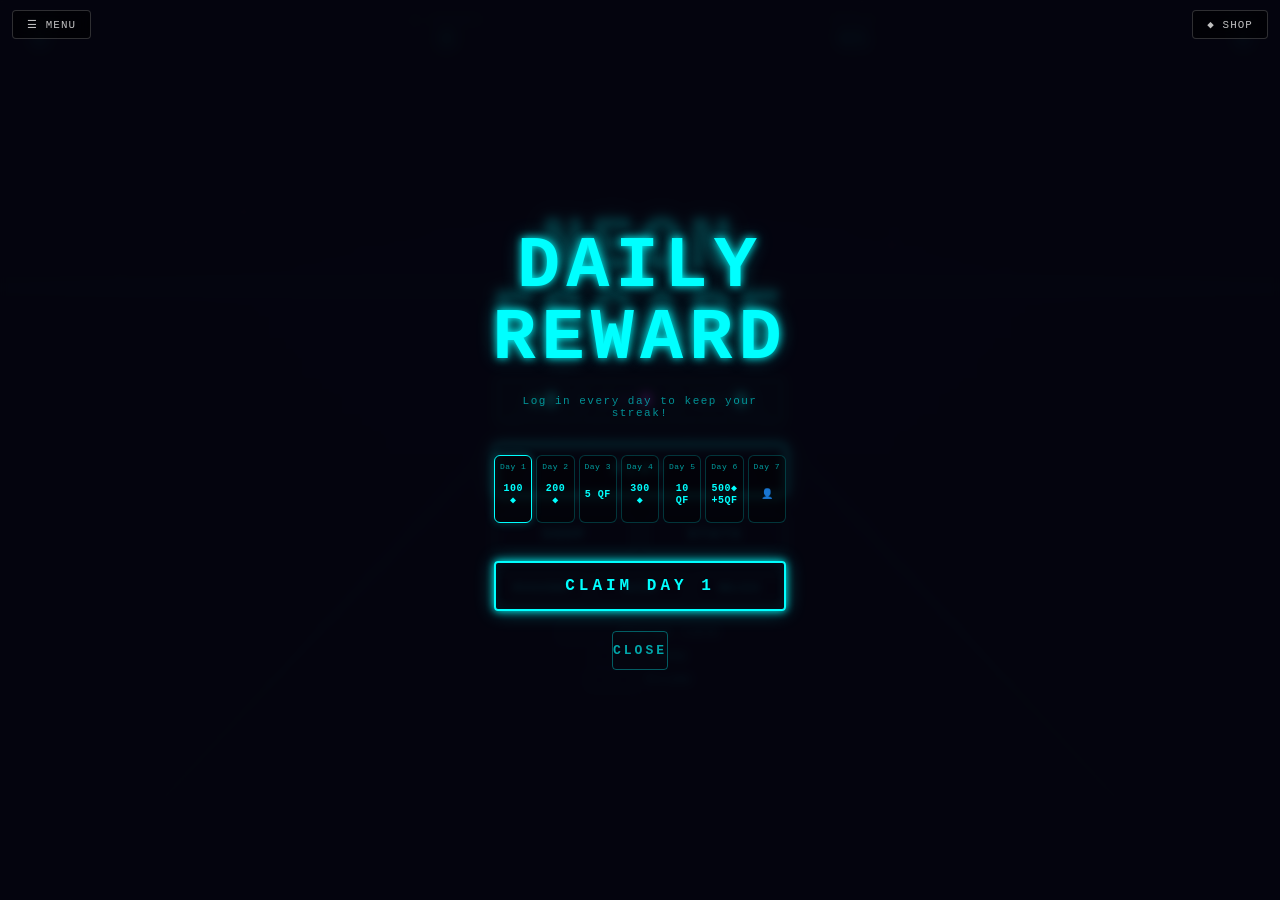
<file: index.html>
<!DOCTYPE html>
<html lang="en">
<head>
  <meta charset="UTF-8" />
  <!--
    index.html  [MODIFIED v4 — long-term progression]
    ==================================================
    Changes from v3:
      1. Main menu: added Quantum Fragment display (#menu-qf), added
         MISSIONS / SKINS / RELICS buttons in a second menu row.
      2. #daily-reward-screen (NEW): 7-day reward grid + claim button.
      3. #missions-screen (NEW): daily missions list + achievement list.
      4. #skins-screen (NEW): scrollable skin card grid.
      5. #relics-screen (NEW): relic list with slots display.
      6. Script order: 5 new systems added between worldSystem.js and gameManager.js.

    Unchanged: canvas, #ingame-nav, #hud, #world-select-screen,
               #gameover-screen, #shop-screen, #stats-screen.
  -->
  <meta name="viewport" content="width=device-width, initial-scale=1.0, maximum-scale=1.0, user-scalable=no" />
  <meta name="apple-mobile-web-app-capable" content="yes" />
  <meta name="apple-mobile-web-app-status-bar-style" content="black-translucent" />
  <title>Neon Escape</title>
  <link rel="stylesheet" href="style.css" />
</head>
<body>
  <div id="game-container">

    <canvas id="gameCanvas"></canvas>

    <!-- ─── In-Game Navigation [v3] ──────────────────────────────────────── -->
    <div id="ingame-nav" class="hidden">
      <button id="ingame-menu-btn" class="ingame-btn">☰ MENU</button>
      <button id="ingame-shop-btn" class="ingame-btn">◆ SHOP</button>
    </div>

    <!-- ─── HUD ──────────────────────────────────────────────────────────── -->
    <div id="hud" class="hidden">
      <div id="score-display">
        <span class="hud-label">SCORE</span>
        <span id="score" class="hud-value">0</span>
      </div>

      <div id="shard-hud-display">
        <span class="hud-label shard-label">◆ SHARDS</span>
        <span id="hud-shards" class="hud-value shard-value">0</span>
      </div>

      <div id="world-hud-display">
        <span class="hud-label">WORLD</span>
        <span id="hud-world" class="hud-value world-value">W1</span>
      </div>

      <div id="best-display">
        <span class="hud-label">BEST</span>
        <span id="best" class="hud-value">0</span>
      </div>
    </div>

    <!-- ─── Start / Main Menu ────────────────────────────────────────────── -->
    <div id="start-screen" class="screen">
      <div class="screen-inner">
        <h1 class="neon-title">NEON<br/>ESCAPE</h1>

        <!-- [MODIFIED v4] Added QF display -->
        <div class="menu-stats-bar">
          <div class="menu-stat">
            <span class="menu-shard-icon">◆</span>
            <span id="menu-currency" class="menu-stat-value">0</span>
          </div>
          <div class="menu-stat-sep">|</div>
          <div class="menu-stat">
            <span class="menu-stat-label qf-label">◉ QF</span>
            <span id="menu-qf" class="menu-stat-value qf-value">0</span>
          </div>
          <div class="menu-stat-sep">|</div>
          <div class="menu-stat">
            <span class="menu-stat-label">BEST</span>
            <span id="menu-best" class="menu-stat-value">0</span>
          </div>
        </div>

        <button id="start-btn" class="neon-btn">PLAY</button>

        <!-- Row 1: Shop + Stats (unchanged) -->
        <div class="menu-row">
          <button id="shop-btn" class="neon-btn-secondary">SHOP</button>
          <button id="stats-btn" class="neon-btn-secondary">STATS</button>
        </div>

        <!-- [NEW v4] Row 2: Missions, Skins, Relics -->
        <div class="menu-row">
          <button id="missions-btn" class="neon-btn-secondary">MISSIONS</button>
          <button id="skins-btn" class="neon-btn-secondary">SKINS</button>
          <button id="relics-btn" class="neon-btn-secondary">RELICS</button>
        </div>

        <div class="controls-hint">
          <div class="hint-row"><span class="hint-key">← →</span><span>Change Lane</span></div>
          <div class="hint-row"><span class="hint-key">↑</span><span>Jump</span></div>
          <div class="hint-row"><span class="hint-key">↓</span><span>Slide</span></div>
          <div class="hint-row hint-mobile"><span class="hint-key">SWIPE</span><span>to control</span></div>
        </div>
      </div>
    </div>

    <!-- ─── World Select Screen [v3] ─────────────────────────────────────── -->
    <div id="world-select-screen" class="screen hidden">
      <div class="screen-inner world-select-inner">
        <h2 class="neon-title">SELECT WORLD</h2>
        <div id="world-list" class="world-list"></div>
        <button id="world-select-back-btn" class="neon-btn-secondary">← BACK</button>
      </div>
    </div>

    <!-- ─── Daily Reward Screen [NEW v4] ─────────────────────────────────── -->
    <!--
      Shown automatically on IDLE entry if there is an unclaimed reward.
      #daily-reward-grid is populated by GameManager._buildDailyRewardUI().
      Streak shown as 7 cards; today's card highlighted; claimed cards checked.
    -->
    <div id="daily-reward-screen" class="screen hidden">
      <div class="screen-inner">
        <h2 class="neon-title">DAILY REWARD</h2>
        <p class="screen-subtitle">Log in every day to keep your streak!</p>

        <div id="daily-reward-grid" class="daily-grid"></div>

        <button id="daily-reward-claim-btn" class="neon-btn">CLAIM</button>
        <button id="daily-reward-close-btn" class="neon-btn-secondary">CLOSE</button>
      </div>
    </div>

    <!-- ─── Missions Screen [NEW v4] ─────────────────────────────────────── -->
    <!--
      Two sections: daily (3 missions, reset each day) and achievements (permanent).
      Each mission card has a progress bar + CLAIM button when completable.
      Populated by GameManager._buildMissionUI().
    -->
    <div id="missions-screen" class="screen hidden">
      <div class="screen-inner missions-inner">
        <h2 class="neon-title">MISSIONS</h2>

        <div class="missions-section">
          <h3 class="section-label">DAILY MISSIONS</h3>
          <div id="daily-mission-list" class="mission-list"></div>
        </div>

        <div class="missions-section">
          <h3 class="section-label">ACHIEVEMENTS</h3>
          <div id="achievement-list" class="mission-list"></div>
        </div>

        <button id="missions-close-btn" class="neon-btn">← BACK</button>
      </div>
    </div>

    <!-- ─── Skin Select Screen [NEW v4] ──────────────────────────────────── -->
    <!--
      Lists all 5 skins. Owned skins show EQUIP button; locked show UNLOCK cost.
      Currently equipped skin shows EQUIPPED badge.
      Populated by GameManager._buildSkinUI().
    -->
    <div id="skins-screen" class="screen hidden">
      <div class="screen-inner skins-inner">
        <h2 class="neon-title">SKINS</h2>
        <div id="skin-list" class="skin-list"></div>
        <button id="skins-close-btn" class="neon-btn">← BACK</button>
      </div>
    </div>

    <!-- ─── Relic Equip Screen [NEW v4] ──────────────────────────────────── -->
    <!--
      Shows equipped relic slots summary + all relics (owned/locked).
      Relics can be purchased with shards, equipped into up to 3 slots.
      Populated by GameManager._buildRelicUI().
    -->
    <div id="relics-screen" class="screen hidden">
      <div class="screen-inner relics-inner">
        <h2 class="neon-title">RELICS</h2>

        <!-- Current equipped slots -->
        <div id="relic-slots-display" class="relic-slots"></div>

        <!-- All relics -->
        <div id="relic-list" class="relic-list"></div>

        <button id="relics-close-btn" class="neon-btn">← BACK</button>
      </div>
    </div>

    <!-- ─── Game Over ────────────────────────────────────────────────────── -->
    <div id="gameover-screen" class="screen hidden">
      <div class="screen-inner">
        <h2 class="neon-title danger">GAME<br/>OVER</h2>

        <div class="score-block">
          <div class="score-row">
            <span class="score-label">SCORE</span>
            <span id="final-score" class="score-val">0</span>
          </div>
          <div class="score-row">
            <span class="score-label">BEST</span>
            <span id="final-best" class="score-val accent">0</span>
          </div>
          <div class="score-row">
            <span class="score-label">SHARDS</span>
            <span class="score-val shard-earned">+<span id="gameover-shards">0</span> ◆</span>
          </div>
          <div class="score-row hidden" id="gameover-multiplier-row">
            <span class="score-label">BONUS</span>
            <span id="gameover-multiplier-text" class="score-val shard-earned"></span>
          </div>
        </div>

        <button id="restart-btn" class="neon-btn">PLAY AGAIN</button>

        <div class="menu-row gameover-nav">
          <button id="gameover-world-btn" class="neon-btn-secondary">⊞ WORLDS</button>
          <button id="gameover-menu-btn"  class="neon-btn-secondary">⌂ MENU</button>
        </div>
      </div>
    </div>

    <!-- ─── Shop Screen ──────────────────────────────────────────────────── -->
    <div id="shop-screen" class="screen hidden">
      <div class="screen-inner shop-inner">

        <div class="shop-header">
          <h2 class="neon-title shop-title">SHOP</h2>
          <div class="shop-balance">
            <span class="shop-shard-icon">◆</span>
            <span id="shop-balance">0</span>
          </div>
        </div>

        <div class="upgrade-list">

          <div class="upgrade-card">
            <div class="upgrade-icon">⦿</div>
            <div class="upgrade-info">
              <div class="upgrade-name">Data Magnet</div>
              <div class="upgrade-perk" id="perk-magnet">Attract nearby shards</div>
              <div class="upgrade-levels" id="levels-magnet">
                <span class="lvl-dot"></span>
                <span class="lvl-dot"></span>
                <span class="lvl-dot"></span>
              </div>
            </div>
            <div class="upgrade-action">
              <div class="upgrade-cost">
                <span class="cost-shard">◆</span>
                <span class="cost-val" id="cost-magnet">50</span>
              </div>
              <button class="upgrade-btn" data-upgrade="magnet">BUY</button>
            </div>
          </div>

          <div class="upgrade-card">
            <div class="upgrade-icon">⚡</div>
            <div class="upgrade-info">
              <div class="upgrade-name">Overdrive Core</div>
              <div class="upgrade-perk" id="perk-startingSpeed">Boost starting speed</div>
              <div class="upgrade-levels" id="levels-startingSpeed">
                <span class="lvl-dot"></span>
                <span class="lvl-dot"></span>
                <span class="lvl-dot"></span>
              </div>
            </div>
            <div class="upgrade-action">
              <div class="upgrade-cost">
                <span class="cost-shard">◆</span>
                <span class="cost-val" id="cost-startingSpeed">75</span>
              </div>
              <button class="upgrade-btn" data-upgrade="startingSpeed">BUY</button>
            </div>
          </div>

          <div class="upgrade-card">
            <div class="upgrade-icon">◈</div>
            <div class="upgrade-info">
              <div class="upgrade-name">Phase Shield</div>
              <div class="upgrade-perk" id="perk-shieldDuration">Invincibility at run start</div>
              <div class="upgrade-levels" id="levels-shieldDuration">
                <span class="lvl-dot"></span>
                <span class="lvl-dot"></span>
                <span class="lvl-dot"></span>
              </div>
            </div>
            <div class="upgrade-action">
              <div class="upgrade-cost">
                <span class="cost-shard">◆</span>
                <span class="cost-val" id="cost-shieldDuration">100</span>
              </div>
              <button class="upgrade-btn" data-upgrade="shieldDuration">BUY</button>
            </div>
          </div>

        </div>

        <button id="shop-close-btn" class="neon-btn">← BACK</button>
      </div>
    </div>

    <!-- ─── Stats Screen ─────────────────────────────────────────────────── -->
    <div id="stats-screen" class="screen hidden">
      <div class="screen-inner">
        <h2 class="neon-title">STATS</h2>

        <div class="stats-list">
          <div class="stat-item">
            <span class="stat-label">BEST SCORE</span>
            <span class="stat-value" id="stat-best">0</span>
          </div>
          <div class="stat-item">
            <span class="stat-label">TOTAL DISTANCE</span>
            <span class="stat-value" id="stat-distance">0</span>
          </div>
          <div class="stat-item">
            <span class="stat-label">SHARDS COLLECTED</span>
            <span class="stat-value shard-stat" id="stat-shards">0</span>
          </div>
          <div class="stat-item">
            <span class="stat-label">RUNS PLAYED</span>
            <span class="stat-value" id="stat-runs">0</span>
          </div>
        </div>

        <button id="stats-close-btn" class="neon-btn">← BACK</button>
      </div>
    </div>

  </div><!-- /#game-container -->

  <!--
    Script load order:
      1.  saveSystem.js        — defines SaveSystem (no deps)
      2.  input.js             — defines InputManager (no deps)
      3.  player.js            — defines Player, LANE_COUNT, LANES
      4.  obstacle.js          — uses LANE_COUNT
      5.  shardManager.js      — uses LANE_COUNT
      6.  worldSystem.js       — defines WorldSystem (no deps)
      7.  missionSystem.js     — [NEW v4] uses SaveSystem
      8.  powerupManager.js    — [NEW v4] uses LANE_COUNT, POWERUP_TYPE, POWERUP_DEF
      9.  skinSystem.js        — [NEW v4] uses SaveSystem
      10. relicSystem.js       — [NEW v4] uses SaveSystem
      11. dailyRewardSystem.js — [NEW v4] uses SaveSystem, SkinSystem
      12. gameManager.js       — uses all of the above
      13. game.js              — bootstraps GameManager
  -->
  <script src="saveSystem.js"></script>
  <script src="input.js"></script>
  <script src="player.js"></script>
  <script src="obstacle.js"></script>
  <script src="shardManager.js"></script>
  <script src="worldSystem.js"></script>
  <script src="missionSystem.js"></script>
  <script src="powerupManager.js"></script>
  <script src="skinSystem.js"></script>
  <script src="relicSystem.js"></script>
  <script src="dailyRewardSystem.js"></script>
  <script src="gameManager.js"></script>
  <script src="game.js"></script>
</body>
</html>
</file>
<file: style.css>
/*
  style.css  [MODIFIED v3 — world progression]
  =============================================
  Changes from v2:
    — All v1 and v2 rules are UNCHANGED (no regressions).
    — New rules appended at the bottom under clearly labelled sections:
        · --world-accent CSS variable (updated per-world by JS)
        · In-game navigation buttons (#ingame-nav)
        · World select screen and cards
        · Difficulty badges (.diff-easy / medium / hard / expert / nightmare)
        · World HUD indicator
        · Game-over navigation row
        · Shard multiplier text on game-over screen

  v2 additions (still present, unchanged):
        · Shard HUD counter
        · Menu stats bar
        · Secondary buttons (SHOP / STATS)
        · Shop + upgrade cards
        · Level dot indicators
        · Stats screen list
        · Game-over shards-earned row colour

  Connects to: index.html (all selectors target elements defined there)
*/

/* ─────────────────────────────────────────────
   Custom Properties (design tokens)
───────────────────────────────────────────── */
:root {
  --clr-bg:           #05050f;
  --clr-primary:      #00ffff;
  --clr-danger:       #ff0066;
  --clr-accent:       #ffaa00;
  --clr-shard:        #00ffcc;   /* NEW: data-shard cyan-green */
  --clr-surface:      rgba(0, 0, 0, 0.65);
  --clr-border:       rgba(0, 255, 255, 0.25);
  --font-main:        'Courier New', Courier, monospace;
  --glow-primary:     0 0 8px #00ffff, 0 0 20px #00ffff55;
  --glow-danger:      0 0 8px #ff0066, 0 0 20px #ff006655;
  --glow-shard:       0 0 8px #00ffcc, 0 0 20px rgba(0,255,204,0.4);
  --transition-fast:  0.15s ease;
}

/* ─────────────────────────────────────────────
   Reset & Base
───────────────────────────────────────────── */
*, *::before, *::after {
  box-sizing: border-box;
  margin: 0;
  padding: 0;
}

html, body {
  width: 100%;
  height: 100%;
  overflow: hidden;
  background: var(--clr-bg);
  font-family: var(--font-main);
  color: var(--clr-primary);
  -webkit-tap-highlight-color: transparent;
  touch-action: none;
  user-select: none;
}

/* ─────────────────────────────────────────────
   Game Container & Canvas
───────────────────────────────────────────── */
#game-container {
  position: relative;
  width: 100%;
  height: 100%;
  overflow: hidden;
}

#gameCanvas {
  display: block;
  width: 100%;
  height: 100%;
}

/* ─────────────────────────────────────────────
   HUD — Score Overlay (v1, unchanged)
───────────────────────────────────────────── */
#hud {
  position: absolute;
  top: 0;
  left: 0;
  right: 0;
  display: flex;
  justify-content: space-between;
  align-items: flex-start;
  padding: 14px 18px;
  pointer-events: none;
  z-index: 10;
}

#score-display,
#best-display {
  display: flex;
  flex-direction: column;
  align-items: center;
  gap: 2px;
}

.hud-label {
  font-size: 10px;
  letter-spacing: 3px;
  opacity: 0.6;
}

.hud-value {
  font-size: 22px;
  font-weight: bold;
  letter-spacing: 2px;
  text-shadow: var(--glow-primary);
}

/* ─────────────────────────────────────────────
   Screens (v1 base, unchanged)
───────────────────────────────────────────── */
.screen {
  position: absolute;
  inset: 0;
  display: flex;
  align-items: center;
  justify-content: center;
  background: rgba(5, 5, 15, 0.82);
  backdrop-filter: blur(4px);
  z-index: 20;
  transition: opacity var(--transition-fast);
}

.screen.hidden {
  display: none;
}

.screen-inner {
  display: flex;
  flex-direction: column;
  align-items: center;
  gap: 20px;
  padding: 0 24px;
  text-align: center;
  width: 100%;
  max-width: 340px;
}

/* ─────────────────────────────────────────────
   Neon Title (v1, unchanged)
───────────────────────────────────────────── */
.neon-title {
  font-size: clamp(42px, 10vw, 72px);
  font-weight: 900;
  letter-spacing: 6px;
  line-height: 1.0;
  color: var(--clr-primary);
  text-shadow: var(--glow-primary);
  animation: titlePulse 3s ease-in-out infinite;
}

.neon-title.danger {
  color: var(--clr-danger);
  text-shadow: var(--glow-danger);
  animation: titlePulse 1.5s ease-in-out infinite;
}

@keyframes titlePulse {
  0%, 100% { opacity: 1; }
  50%       { opacity: 0.80; }
}

/* ─────────────────────────────────────────────
   Subtitle (v1, unchanged)
───────────────────────────────────────────── */
.subtitle {
  font-size: 14px;
  letter-spacing: 3px;
  opacity: 0.55;
  text-transform: uppercase;
}

/* ─────────────────────────────────────────────
   Primary Neon Button (v1, unchanged)
───────────────────────────────────────────── */
.neon-btn {
  background: transparent;
  border: 2px solid var(--clr-primary);
  color: var(--clr-primary);
  font-family: var(--font-main);
  font-size: 16px;
  font-weight: bold;
  letter-spacing: 4px;
  padding: 14px 36px;
  cursor: pointer;
  text-transform: uppercase;
  border-radius: 4px;
  box-shadow: var(--glow-primary), inset 0 0 12px rgba(0,255,255,0.08);
  transition: background var(--transition-fast), box-shadow var(--transition-fast);
  -webkit-tap-highlight-color: transparent;
  touch-action: manipulation;
  width: 100%;
}

.neon-btn:hover,
.neon-btn:focus {
  background: rgba(0, 255, 255, 0.12);
  box-shadow: 0 0 12px #00ffff, 0 0 30px #00ffff88, inset 0 0 18px rgba(0,255,255,0.12);
  outline: none;
}

.neon-btn:active {
  background: rgba(0, 255, 255, 0.22);
  transform: scale(0.97);
}

/* ─────────────────────────────────────────────
   Score Block — Game Over (v1, unchanged)
───────────────────────────────────────────── */
.score-block {
  display: flex;
  flex-direction: column;
  gap: 10px;
  width: 100%;
  border: 1px solid var(--clr-border);
  border-radius: 6px;
  padding: 18px 28px;
  background: var(--clr-surface);
}

.score-row {
  display: flex;
  justify-content: space-between;
  align-items: baseline;
  gap: 12px;
}

.score-label {
  font-size: 12px;
  letter-spacing: 3px;
  opacity: 0.55;
}

.score-val {
  font-size: 28px;
  font-weight: bold;
  letter-spacing: 2px;
  text-shadow: var(--glow-primary);
}

.score-val.accent {
  color: var(--clr-accent);
  text-shadow: 0 0 8px var(--clr-accent), 0 0 20px rgba(255,170,0,0.4);
}

/* ─────────────────────────────────────────────
   Controls Hint (v1, unchanged)
───────────────────────────────────────────── */
.controls-hint {
  display: flex;
  flex-direction: column;
  gap: 6px;
  opacity: 0.45;
  font-size: 12px;
  letter-spacing: 2px;
}

.hint-row {
  display: flex;
  align-items: center;
  justify-content: center;
  gap: 10px;
}

.hint-key {
  display: inline-block;
  border: 1px solid rgba(0,255,255,0.4);
  border-radius: 3px;
  padding: 2px 8px;
  font-size: 11px;
  min-width: 48px;
  text-align: center;
  letter-spacing: 1px;
}

.hint-mobile {
  display: none;
}

@media (pointer: coarse) {
  .controls-hint .hint-row:not(.hint-mobile) { display: none; }
  .hint-mobile { display: flex; }
}

/* ─────────────────────────────────────────────
   Safe Area (iPhone notch / home indicator)
───────────────────────────────────────────── */
@supports (padding: env(safe-area-inset-top)) {
  #hud {
    padding-top: calc(14px + env(safe-area-inset-top));
    padding-left: calc(18px + env(safe-area-inset-left));
    padding-right: calc(18px + env(safe-area-inset-right));
  }
}

/* ═══════════════════════════════════════════════
   ▼▼▼  NEW IN V2  ▼▼▼
   All rules below are additions — nothing above
   was changed.
═══════════════════════════════════════════════ */

/* ─────────────────────────────────────────────
   HUD: Shard Counter  [NEW]
───────────────────────────────────────────── */
#shard-hud-display {
  display: flex;
  flex-direction: column;
  align-items: center;
  gap: 2px;
}

.shard-label {
  color: var(--clr-shard);
  opacity: 0.7;
}

.shard-value {
  color: var(--clr-shard);
  text-shadow: var(--glow-shard);
}

/* ─────────────────────────────────────────────
   Main Menu: Stats Bar  [NEW]
   Shows live currency + best score at a glance.
───────────────────────────────────────────── */
.menu-stats-bar {
  display: flex;
  align-items: center;
  justify-content: center;
  gap: 16px;
  width: 100%;
  padding: 12px 20px;
  background: rgba(0, 255, 204, 0.05);
  border: 1px solid rgba(0, 255, 204, 0.2);
  border-radius: 6px;
}

.menu-stat {
  display: flex;
  align-items: center;
  gap: 6px;
}

.menu-shard-icon {
  color: var(--clr-shard);
  text-shadow: var(--glow-shard);
  font-size: 14px;
}

.menu-stat-label {
  font-size: 10px;
  letter-spacing: 2px;
  opacity: 0.55;
}

.menu-stat-value {
  font-size: 20px;
  font-weight: bold;
  letter-spacing: 2px;
  color: var(--clr-primary);
  text-shadow: var(--glow-primary);
}

.menu-stat-sep {
  opacity: 0.25;
  font-size: 18px;
}

/* ─────────────────────────────────────────────
   Main Menu: Secondary Buttons Row  [NEW]
   SHOP and STATS sit side by side below PLAY.
───────────────────────────────────────────── */
.menu-row {
  display: flex;
  gap: 10px;
  width: 100%;
}

.neon-btn-secondary {
  flex: 1;
  background: transparent;
  border: 1px solid rgba(0, 255, 255, 0.35);
  color: rgba(0, 255, 255, 0.65);
  font-family: var(--font-main);
  font-size: 13px;
  font-weight: bold;
  letter-spacing: 3px;
  padding: 11px 0;
  cursor: pointer;
  text-transform: uppercase;
  border-radius: 4px;
  transition: all var(--transition-fast);
  touch-action: manipulation;
  -webkit-tap-highlight-color: transparent;
}

.neon-btn-secondary:hover,
.neon-btn-secondary:focus {
  border-color: var(--clr-primary);
  color: var(--clr-primary);
  box-shadow: var(--glow-primary);
  outline: none;
}

.neon-btn-secondary:active {
  transform: scale(0.97);
}

/* ─────────────────────────────────────────────
   Game Over: Shards Earned Row  [NEW]
───────────────────────────────────────────── */
.score-val.shard-earned {
  color: var(--clr-shard);
  text-shadow: var(--glow-shard);
  font-size: 22px;
}

/* ─────────────────────────────────────────────
   Shop Screen  [NEW]
───────────────────────────────────────────── */
.shop-inner {
  max-width: 390px;
  gap: 16px;
  /* Allow scrolling if upgrade list is too tall on small phones */
  max-height: 100vh;
  overflow-y: auto;
  padding-top: 24px;
  padding-bottom: 24px;
}

.shop-header {
  display: flex;
  align-items: center;
  justify-content: space-between;
  width: 100%;
}

.shop-title {
  font-size: clamp(28px, 7vw, 48px);
  letter-spacing: 5px;
  animation: none;   /* suppress titlePulse in shop context */
}

.shop-balance {
  display: flex;
  align-items: center;
  gap: 6px;
  font-size: 22px;
  font-weight: bold;
  letter-spacing: 2px;
  color: var(--clr-shard);
  text-shadow: var(--glow-shard);
}

.shop-shard-icon {
  font-size: 14px;
}

/* ─────────────────────────────────────────────
   Upgrade List & Cards  [NEW]
───────────────────────────────────────────── */
.upgrade-list {
  display: flex;
  flex-direction: column;
  gap: 10px;
  width: 100%;
}

.upgrade-card {
  display: flex;
  align-items: center;
  gap: 12px;
  padding: 14px 16px;
  background: rgba(0, 0, 0, 0.5);
  border: 1px solid rgba(0, 255, 255, 0.18);
  border-radius: 8px;
  text-align: left;
  transition: border-color var(--transition-fast);
}

.upgrade-card:hover {
  border-color: rgba(0, 255, 255, 0.35);
}

.upgrade-icon {
  font-size: 22px;
  color: var(--clr-primary);
  text-shadow: var(--glow-primary);
  min-width: 28px;
  text-align: center;
}

.upgrade-info {
  flex: 1;
  display: flex;
  flex-direction: column;
  gap: 4px;
}

.upgrade-name {
  font-size: 12px;
  font-weight: bold;
  letter-spacing: 2px;
  color: var(--clr-primary);
}

.upgrade-perk {
  font-size: 10px;
  letter-spacing: 1px;
  opacity: 0.5;
  min-height: 13px;
}

/* Level dot indicators */
.upgrade-levels {
  display: flex;
  gap: 5px;
  margin-top: 2px;
}

.lvl-dot {
  width: 8px;
  height: 8px;
  border-radius: 50%;
  border: 1px solid rgba(0, 255, 255, 0.35);
  background: transparent;
  transition: all var(--transition-fast);
}

.lvl-dot.filled {
  background: var(--clr-primary);
  border-color: var(--clr-primary);
  box-shadow: 0 0 5px var(--clr-primary);
}

/* Right-side cost + button column */
.upgrade-action {
  display: flex;
  flex-direction: column;
  align-items: center;
  gap: 7px;
  min-width: 56px;
}

.upgrade-cost {
  display: flex;
  align-items: center;
  gap: 3px;
  font-size: 12px;
  font-weight: bold;
  color: var(--clr-shard);
  letter-spacing: 1px;
}

.cost-shard {
  font-size: 10px;
}

.upgrade-btn {
  background: transparent;
  border: 1px solid var(--clr-primary);
  color: var(--clr-primary);
  font-family: var(--font-main);
  font-size: 10px;
  font-weight: bold;
  letter-spacing: 2px;
  padding: 5px 8px;
  cursor: pointer;
  border-radius: 3px;
  touch-action: manipulation;
  -webkit-tap-highlight-color: transparent;
  transition: all var(--transition-fast);
  white-space: nowrap;
  width: 100%;
}

.upgrade-btn:hover:not(:disabled) {
  background: rgba(0, 255, 255, 0.12);
  box-shadow: var(--glow-primary);
}

.upgrade-btn:active:not(:disabled) {
  transform: scale(0.95);
}

.upgrade-btn:disabled {
  opacity: 0.3;
  cursor: not-allowed;
  border-color: rgba(0, 255, 255, 0.2);
}

/* ─────────────────────────────────────────────
   Stats Screen  [NEW]
───────────────────────────────────────────── */
.stats-list {
  display: flex;
  flex-direction: column;
  width: 100%;
  border: 1px solid var(--clr-border);
  border-radius: 6px;
  overflow: hidden;
}

.stat-item {
  display: flex;
  justify-content: space-between;
  align-items: center;
  padding: 14px 20px;
  border-bottom: 1px solid rgba(0, 255, 255, 0.07);
}

.stat-item:last-child {
  border-bottom: none;
}

.stat-label {
  font-size: 10px;
  letter-spacing: 2px;
  opacity: 0.5;
}

.stat-value {
  font-size: 20px;
  font-weight: bold;
  letter-spacing: 2px;
  color: var(--clr-primary);
  text-shadow: var(--glow-primary);
}

.stat-value.shard-stat {
  color: var(--clr-shard);
  text-shadow: var(--glow-shard);
}

/* ═══════════════════════════════════════════════════════════════════════════
   v3 — World Progression
   ═══════════════════════════════════════════════════════════════════════════ */

/* ── World accent CSS variable ──────────────────────────────────────────────
   Set on :root by JS (_applyWorldTheme) whenever a world is loaded.
   Defaults to World 1 cyan so the initial render is correct before JS runs. */
:root {
  --world-accent: #00ffff;
}

/* ── World indicator in HUD ─────────────────────────────────────────────── */
#world-hud-display {
  display: flex;
  flex-direction: column;
  align-items: center;
  gap: 2px;
}

.world-value {
  color: var(--world-accent);
  text-shadow: 0 0 8px var(--world-accent);
  transition: color 0.4s, text-shadow 0.4s;
}

/* ── In-Game Navigation ─────────────────────────────────────────────────── */
#ingame-nav {
  position: absolute;
  top: 0;
  left: 0;
  right: 0;
  display: flex;
  justify-content: space-between;
  align-items: flex-start;
  padding: 10px 12px;
  z-index: 30;
  /* Transparent to touches except the buttons themselves */
  pointer-events: none;
}

.ingame-btn {
  pointer-events: all;
  background: rgba(0, 0, 0, 0.55);
  border: 1px solid rgba(255, 255, 255, 0.18);
  color: rgba(255, 255, 255, 0.75);
  font-family: 'Courier New', Courier, monospace;
  font-size: 0.68rem;
  letter-spacing: 0.1em;
  padding: 7px 14px;
  border-radius: 4px;
  cursor: pointer;
  backdrop-filter: blur(6px);
  -webkit-backdrop-filter: blur(6px);
  -webkit-tap-highlight-color: transparent;
  transition: border-color 0.15s, color 0.15s, background 0.15s;
}

.ingame-btn:active {
  border-color: var(--world-accent);
  color: var(--world-accent);
  background: rgba(0, 0, 0, 0.75);
}

/* ── World Select Screen ────────────────────────────────────────────────── */
.world-select-inner {
  max-height: 100vh;
  overflow-y: auto;
  -webkit-overflow-scrolling: touch;
  padding: 16px 8px 24px;
  gap: 12px;
}

#world-list {
  display: flex;
  flex-direction: column;
  gap: 10px;
  width: 100%;
  max-width: 420px;
  margin: 0 auto 16px;
}

/* ── World Card ─────────────────────────────────────────────────────────── */
.world-card {
  --card-accent: #555;          /* overridden inline per card */
  display: flex;
  flex-direction: column;
  gap: 6px;
  border: 1px solid rgba(255, 255, 255, 0.1);
  border-radius: 8px;
  padding: 12px 16px;
  background: rgba(0, 0, 0, 0.4);
  cursor: default;
  transition: transform 0.12s ease, box-shadow 0.12s ease;
  /* border-color set inline by JS from world theme */
}

.world-card.unlocked {
  cursor: pointer;
}

.world-card.unlocked:hover {
  transform: translateY(-1px);
  box-shadow: 0 4px 20px rgba(0, 0, 0, 0.5);
}

.world-card.unlocked:active {
  transform: scale(0.97);
}

.world-card.locked {
  opacity: 0.48;
}

/* Currently selected world gets a subtle indicator */
.world-card.current-world .world-name::before {
  content: '▶  ';
  color: var(--card-accent);
  font-size: 0.75em;
}

/* ── Card Header ────────────────────────────────────────────────────────── */
.world-card-header {
  display: flex;
  align-items: center;
  gap: 10px;
}

.world-number {
  font-size: 0.6rem;
  letter-spacing: 0.08em;
  color: rgba(255, 255, 255, 0.35);
  flex-shrink: 0;
}

.world-name {
  font-size: 1rem;
  font-weight: 700;
  letter-spacing: 0.06em;
  color: #fff;
  flex: 1;
}

.world-mult {
  font-size: 0.9rem;
  font-weight: 700;
  color: var(--card-accent);
  flex-shrink: 0;
}

.world-card.locked .world-mult {
  color: rgba(255, 255, 255, 0.25);
}

/* ── Card Body ──────────────────────────────────────────────────────────── */
.world-card-body {
  display: flex;
  align-items: center;
  gap: 10px;
  flex-wrap: wrap;
}

.world-subtitle {
  font-size: 0.7rem;
  color: rgba(255, 255, 255, 0.4);
  letter-spacing: 0.03em;
  font-style: italic;
}

.world-lock {
  font-size: 0.67rem;
  color: rgba(255, 255, 255, 0.38);
  letter-spacing: 0.03em;
}

/* ── Difficulty Badges ──────────────────────────────────────────────────── */
.world-diff {
  font-size: 0.6rem;
  letter-spacing: 0.12em;
  padding: 3px 8px;
  border-radius: 3px;
  font-weight: 700;
  flex-shrink: 0;
  text-transform: uppercase;
}

.diff-easy {
  background: rgba(0, 255, 136, 0.15);
  color: #00ff88;
  border: 1px solid rgba(0, 255, 136, 0.35);
}

.diff-medium {
  background: rgba(255, 0, 255, 0.15);
  color: #ff88ff;
  border: 1px solid rgba(255, 0, 255, 0.35);
}

.diff-hard {
  background: rgba(255, 200, 0, 0.15);
  color: #ffdd44;
  border: 1px solid rgba(255, 200, 0, 0.35);
}

.diff-expert {
  background: rgba(255, 68, 0, 0.15);
  color: #ff7744;
  border: 1px solid rgba(255, 68, 0, 0.35);
}

.diff-nightmare {
  background: rgba(0, 255, 102, 0.12);
  color: #00ff66;
  border: 1px solid rgba(0, 255, 102, 0.35);
  /* Matrix-green distinguishes it from Easy's lighter teal */
  text-shadow: 0 0 6px rgba(0, 255, 102, 0.6);
}

/* ── Game-Over Navigation Row ───────────────────────────────────────────── */
.gameover-nav {
  margin-top: 8px;
}

/* ── Shard Multiplier on Game-Over Screen ───────────────────────────────── */
#gameover-multiplier-row .score-val {
  font-size: 0.82em;
  opacity: 0.9;
}

/* =============================================================================
   v4 — Long-Term Progression  [NEW v4]
   All rules appended; no v3 rules modified.
============================================================================= */

/* ── Quantum Fragment (QF) Currency Display ─────────────────────────────── */
.qf-label {
  color: #cc44ff;
}
.qf-value {
  color: #cc44ff;
  text-shadow: 0 0 8px rgba(204, 68, 255, 0.7);
}

/* ── Screen Subtitle ─────────────────────────────────────────────────────── */
.screen-subtitle {
  font-size: 11px;
  letter-spacing: 1.5px;
  opacity: 0.55;
  text-align: center;
  margin: 0 0 16px;
}

/* ─────────────────────────────────────────────
   Daily Reward Screen  [NEW v4]
───────────────────────────────────────────── */

.daily-grid {
  display: grid;
  grid-template-columns: repeat(7, 1fr);
  gap: 4px;
  width: 100%;
  margin-bottom: 18px;
}

.daily-card {
  display: flex;
  flex-direction: column;
  align-items: center;
  padding: 6px 4px;
  border: 1px solid rgba(0, 255, 255, 0.2);
  border-radius: 6px;
  background: rgba(0, 0, 0, 0.35);
  font-size: 9px;
  letter-spacing: 0.5px;
  position: relative;
  min-height: 68px;
  transition: all 0.2s;
}

.daily-card.today {
  border-color: var(--world-accent);
  box-shadow: 0 0 10px rgba(0, 255, 255, 0.25);
}

.daily-card.claimed {
  opacity: 0.45;
  border-color: rgba(0, 255, 255, 0.1);
}

.daily-card-label {
  font-size: 8px;
  letter-spacing: 0.5px;
  opacity: 0.6;
  margin-bottom: 4px;
}

.daily-card-content {
  font-size: 10px;
  color: var(--world-accent);
  font-weight: bold;
  text-align: center;
  line-height: 1.2;
  flex: 1;
  display: flex;
  align-items: center;
  justify-content: center;
}

.daily-card-check {
  position: absolute;
  top: 4px;
  right: 5px;
  font-size: 10px;
  color: #00ff88;
}

/* ─────────────────────────────────────────────
   Missions Screen  [NEW v4]
───────────────────────────────────────────── */

.missions-inner {
  max-height: 100vh;
  overflow-y: auto;
}

.missions-section {
  width: 100%;
  margin-bottom: 20px;
}

.section-label {
  font-size: 10px;
  letter-spacing: 3px;
  opacity: 0.5;
  margin: 0 0 10px;
  padding-bottom: 6px;
  border-bottom: 1px solid rgba(0, 255, 255, 0.12);
}

.mission-list {
  display: flex;
  flex-direction: column;
  gap: 8px;
  width: 100%;
}

.mission-card {
  background: rgba(0, 255, 255, 0.04);
  border: 1px solid rgba(0, 255, 255, 0.14);
  border-radius: 8px;
  padding: 12px 14px;
  transition: border-color 0.2s;
}

.mission-card.completed {
  border-color: rgba(0, 255, 136, 0.4);
}

.mission-card.claimed {
  opacity: 0.42;
}

.mission-header {
  display: flex;
  justify-content: space-between;
  align-items: baseline;
  margin-bottom: 4px;
}

.mission-label {
  font-size: 12px;
  letter-spacing: 1.5px;
  font-weight: bold;
}

.mission-reward {
  font-size: 10px;
  color: #00ffcc;
  letter-spacing: 1px;
}

.mission-desc {
  font-size: 10px;
  opacity: 0.55;
  margin-bottom: 8px;
  letter-spacing: 0.5px;
}

.mission-progress-bar {
  height: 4px;
  background: rgba(255, 255, 255, 0.08);
  border-radius: 2px;
  overflow: hidden;
  margin-bottom: 4px;
}

.mission-progress-fill {
  height: 100%;
  background: var(--world-accent);
  border-radius: 2px;
  transition: width 0.3s ease;
}

.mission-progress-text {
  font-size: 9px;
  opacity: 0.45;
  letter-spacing: 1px;
  margin-bottom: 8px;
}

.mission-claim-btn {
  width: 100%;
  padding: 6px;
  font-size: 10px;
}

.mission-claimed-label {
  font-size: 10px;
  color: #00ff88;
  letter-spacing: 2px;
  text-align: center;
  padding-top: 4px;
}

/* ─────────────────────────────────────────────
   Skin Select Screen  [NEW v4]
───────────────────────────────────────────── */

.skins-inner {
  max-height: 100vh;
  overflow-y: auto;
}

.skin-list {
  display: flex;
  flex-direction: column;
  gap: 10px;
  width: 100%;
  margin-bottom: 16px;
}

.skin-card {
  display: flex;
  align-items: center;
  gap: 14px;
  background: rgba(0, 255, 255, 0.04);
  border: 1px solid rgba(0, 255, 255, 0.15);
  border-radius: 10px;
  padding: 12px 14px;
  transition: border-color 0.2s, box-shadow 0.2s;
}

.skin-card.equipped {
  border-color: var(--world-accent);
  box-shadow: 0 0 12px rgba(0, 255, 255, 0.18);
}

.skin-card.locked {
  opacity: 0.55;
}

.skin-preview {
  width: 38px;
  height: 56px;
  border-radius: 6px;
  flex-shrink: 0;
}

.skin-info {
  flex: 1;
  min-width: 0;
}

.skin-name {
  font-size: 13px;
  letter-spacing: 1.5px;
  font-weight: bold;
  margin-bottom: 3px;
}

.skin-desc {
  font-size: 10px;
  opacity: 0.5;
  letter-spacing: 0.5px;
  margin-bottom: 8px;
}

.skin-status.equipped-label {
  font-size: 9px;
  letter-spacing: 2px;
  color: var(--world-accent);
}

.skin-equip-btn,
.skin-unlock-btn {
  font-size: 10px;
  padding: 5px 10px;
  width: auto;
}

/* ─────────────────────────────────────────────
   Relic Equip Screen  [NEW v4]
───────────────────────────────────────────── */

.relics-inner {
  max-height: 100vh;
  overflow-y: auto;
}

/* Equipped slots summary at top */
.relic-slots {
  display: flex;
  gap: 6px;
  flex-direction: column;
  width: 100%;
  margin-bottom: 16px;
  padding: 10px 12px;
  background: rgba(0, 0, 0, 0.3);
  border: 1px solid rgba(0, 255, 255, 0.1);
  border-radius: 8px;
}

.relic-slot {
  font-size: 10px;
  letter-spacing: 1.5px;
  opacity: 0.5;
}

.relic-slot.filled {
  opacity: 0.9;
  color: var(--world-accent);
}

.relic-list {
  display: flex;
  flex-direction: column;
  gap: 8px;
  width: 100%;
  margin-bottom: 16px;
}

/* Rarity color variables */
.relic-card {
  background: rgba(0, 255, 255, 0.03);
  border-radius: 8px;
  padding: 12px 14px;
  border-left: 4px solid;
  transition: opacity 0.2s;
}

.relic-card.locked {
  opacity: 0.45;
}

/* Rarity border colors */
.rarity-common    { border-color: #aaaaaa; }
.rarity-rare      { border-color: #4488ff; }
.rarity-epic      { border-color: #aa44ff; }
.rarity-legendary { border-color: #ffaa00; }
.rarity-mythic    { border-color: #ff44aa; }

.relic-header {
  display: flex;
  justify-content: space-between;
  align-items: baseline;
  margin-bottom: 4px;
}

.relic-name {
  font-size: 12px;
  letter-spacing: 1.5px;
  font-weight: bold;
}

.rarity-common-label    { color: #aaaaaa; font-size: 9px; letter-spacing: 1px; }
.rarity-rare-label      { color: #4488ff; font-size: 9px; letter-spacing: 1px; }
.rarity-epic-label      { color: #aa44ff; font-size: 9px; letter-spacing: 1px; }
.rarity-legendary-label { color: #ffaa00; font-size: 9px; letter-spacing: 1px; }
.rarity-mythic-label    { color: #ff44aa; font-size: 9px; letter-spacing: 1px; }

.relic-desc {
  font-size: 10px;
  opacity: 0.55;
  letter-spacing: 0.5px;
  margin-bottom: 8px;
}

.relic-slot-badge {
  font-size: 9px;
  letter-spacing: 2px;
  color: var(--world-accent);
  margin-bottom: 6px;
}

.relic-buy-btn,
.relic-equip-btn,
.relic-unequip-btn {
  font-size: 10px;
  padding: 5px 10px;
  width: auto;
}

.relic-future,
.relic-no-slot {
  font-size: 9px;
  opacity: 0.4;
  letter-spacing: 1.5px;
}

/* Third menu row — three small buttons */
.menu-row:has(#missions-btn) {
  gap: 6px;
}

.menu-row:has(#missions-btn) .neon-btn-secondary {
  flex: 1;
  font-size: 10px;
  padding: 8px 4px;
  letter-spacing: 1px;
}
</file>
